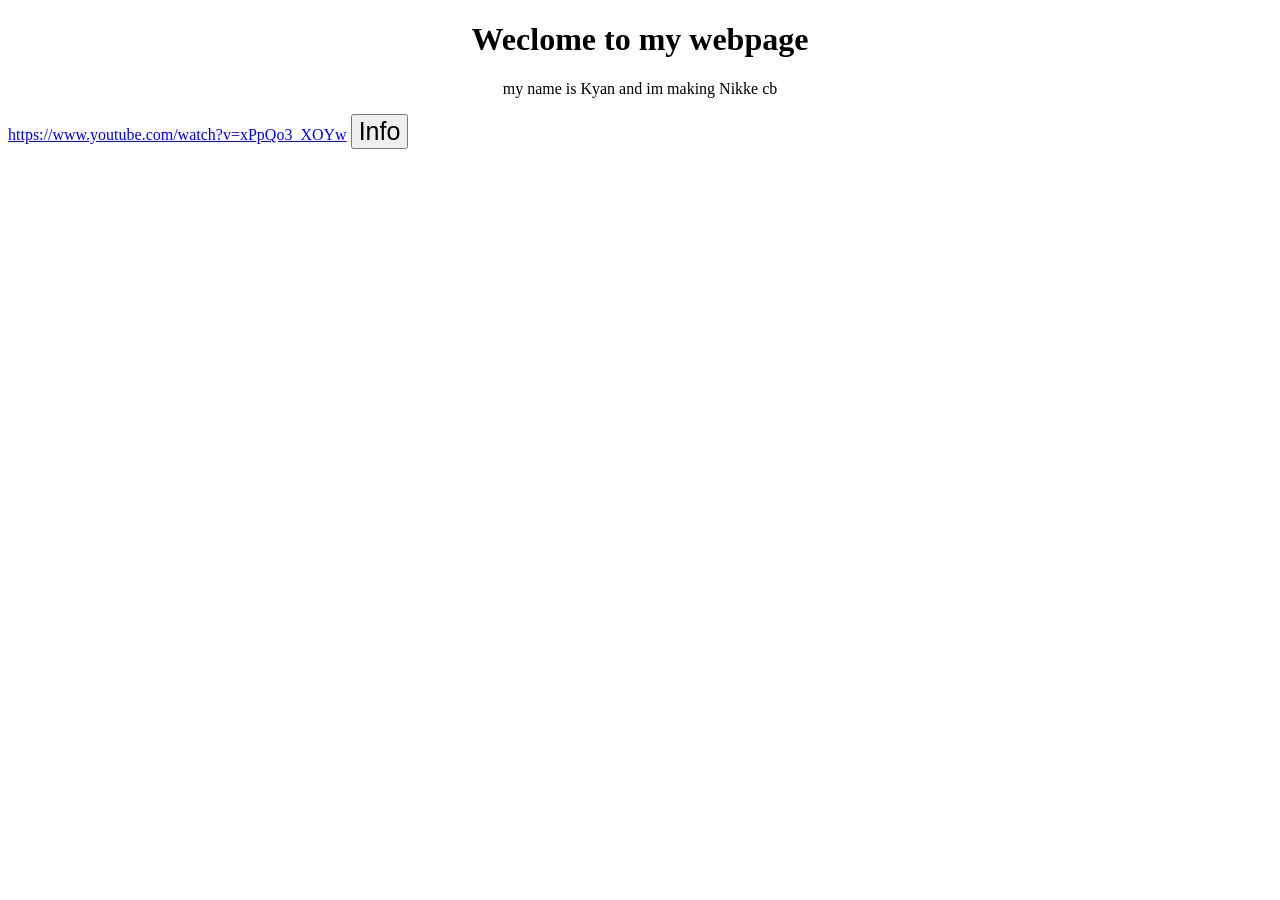
<file: index.html>
<!DOCTYPE html>
<html> 
	<title> Nikke: Fight for survival </title>
    <body> 
        <h1 style="text-align: center;"> Weclome to my webpage</h1>
        <p style="text-align: center;"> my name is Kyan and im making Nikke cb</p>
        <a href = "https://www.youtube.com/watch?v=xPpQo3_XOYw">https://www.youtube.com/watch?v=xPpQo3_XOYw</a>
    </body>


<body>
    <a href ="Info.html"> 
    <button style="font-size: 25px">Info</button>
    </a>
</body>

	<!-- Trigger fresh GitHub Pages deployment -->

</html>
</file>
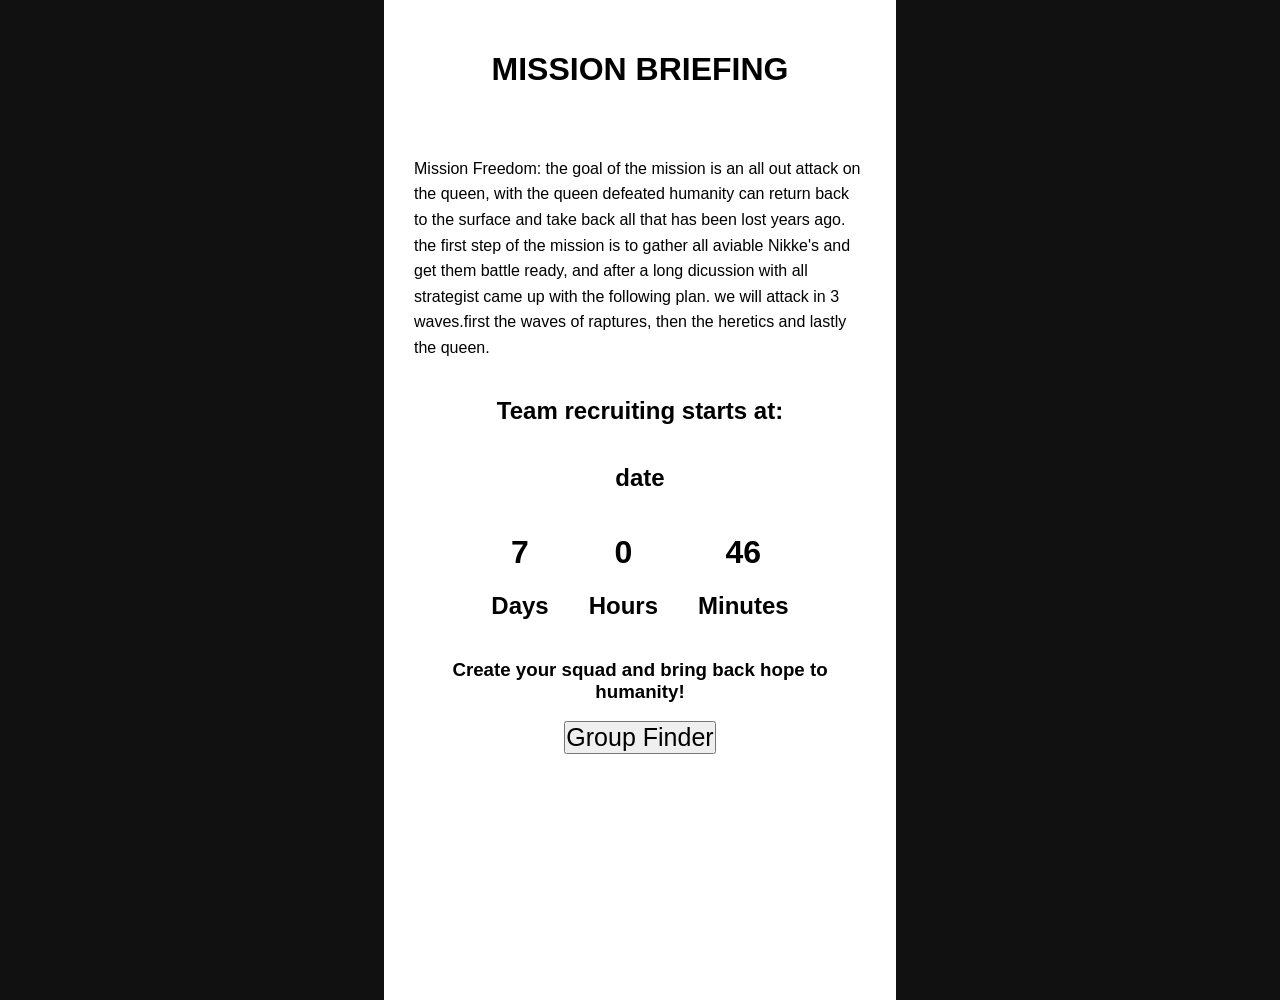
<file: Info.html>
<!DOCTYPE html>
<html>
<head>
    <title>Nikke: Fight for survival</title>
    <link rel="stylesheet" href="style.css">
</head>

<body>
    <div class="main">   
    <div class="hero">
        <div class="title">
        <h1>MISSION BRIEFING</h1>
        </div>
        <p>Mission Freedom: the goal of the mission is an all out attack on the queen, with the queen defeated humanity can return back to the surface and take back all that has been lost years ago.
the first step of the mission is to gather all aviable Nikke's and get them battle ready, and after a long dicussion with all strategist came up with the following plan.
we will attack in 3 waves.first the waves of raptures, then the heretics and lastly the queen.</p>
     
        <h2>Team recruiting starts at:</h2>
        <h2>date</h2>

        <div class="timebox">

            <div class="time">
                <h1 id="days">00</h1>
                <h2>Days</h2>
            </div>

            <div class="time">
                <h1 id="hours">00</h1>
                <h2>Hours</h2>
            </div>

            <div class="time">
                <h1 id="minutes">00</h1>
                <h2>Minutes</h2>
            </div>

        </div>
    <h3>Create your squad and bring back hope to humanity!</h3>

    <div class="group-finder"></div>
    <a href ="https://www.youtube.com/shorts/3-r4VfJn4-Q"> 
    <button style="font-size: 25px">Group Finder</button>
    </a>

    </div>

    <script src="script.js"></script>

    </div>  


</body>
</html>
</file>
<file: style.css>
* {
    padding: 0;
    box-sizing: border-box;
    font-family: 'Poppins', sans-serif;
}

body {
    background-color: #111;
    margin: 0;
}

/* Main container */
.main {
    width: 40%;
    margin: 0 auto;
}

/* Mission briefing container */
.hero {
    background-color: white;
    min-height: 1000px;
    width: 100%;

    display: flex;
    flex-direction: column;
    align-items: center;

    text-align: center;
    color: black;
    padding: 30px;
}

/* Title */
.title {
    text-align: center;
    margin-bottom: 30px;
}

/* Mission description */
.hero p {
    text-align: left;
    max-width: 100%;
    overflow-wrap: anywhere;
    line-height: 1.6;
}

/* Timer */
.timebox {
    display: flex;
    justify-content: center;
    gap: 40px;
    flex-wrap: wrap;
}

/* Timer individual sections */
.time {
    text-align: center;
}
</file>
